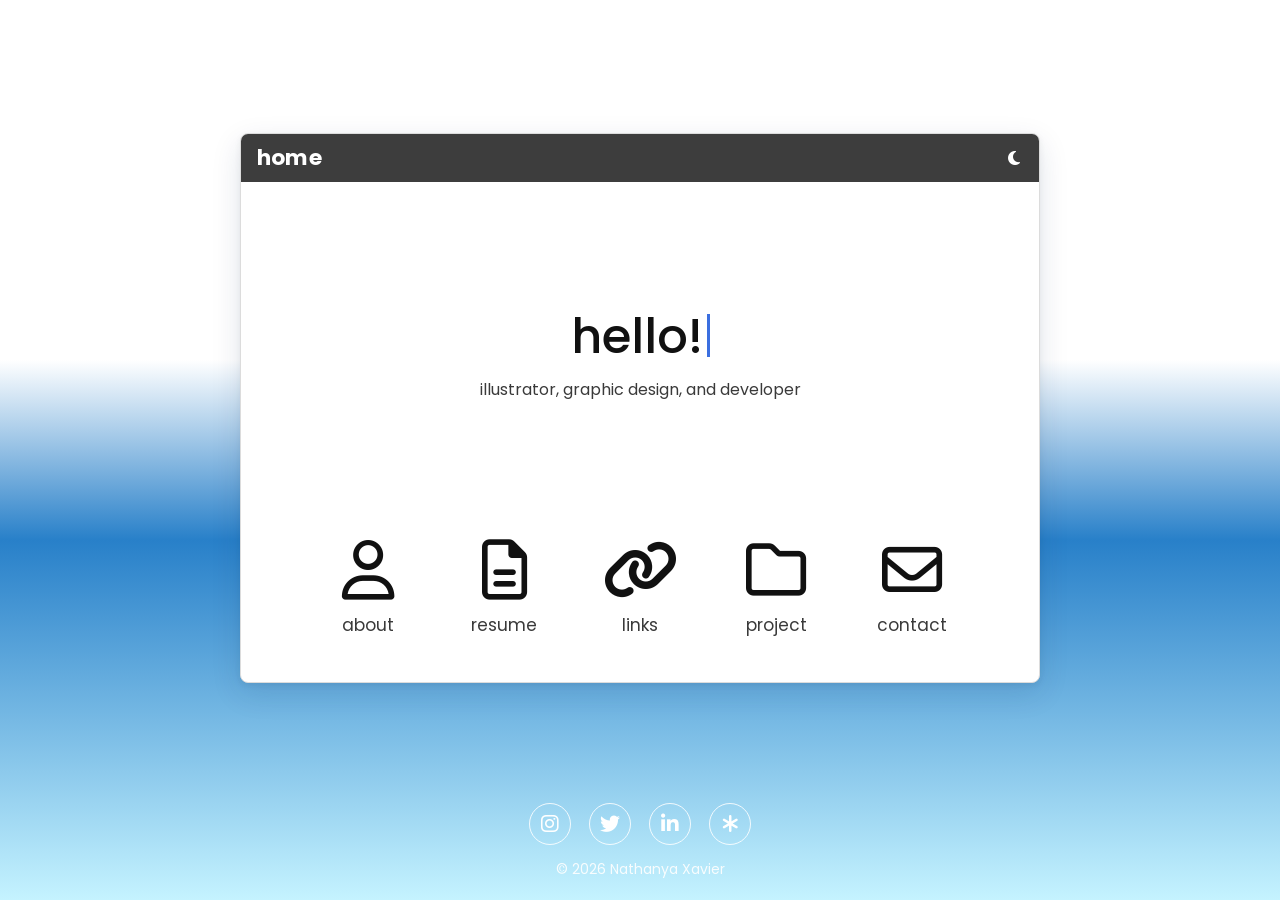
<file: index.html>
<!DOCTYPE html>
<html lang="en">
<head>
  <meta charset="UTF-8">
  <meta name="viewport" content="width=device-width, initial-scale=1.0">
  <meta name="description" content="nathanya — illustrator, graphic design, and developer">
  <title>nathanya | portfolio</title>

  <!-- SEO -->
  <meta name="author" content="Nathanya Xavier">
  <meta name="keywords" content="Nathanya Xavier, portfolio, illustrator, graphic designer, web developer, UI/UX, computer science">
  <meta name="robots" content="index, follow">
  <meta name="theme-color" content="#3d3d3d">
  <link rel="canonical" href="https://nathaxvry.my.id/">
  <link rel="sitemap" type="application/xml" href="sitemap.xml">

  <!-- Search engine ownership verification: paste the code each tool gives you into content="" -->
  <meta name="google-site-verification" content="6bIqn5fqcdF8FktzJamdCZnd8BokQ1kJfcxqftFx92E">

  <!-- Open Graph -->
  <meta property="og:type" content="website">
  <meta property="og:site_name" content="nathanya">
  <meta property="og:title" content="nathanya | portfolio">
  <meta property="og:description" content="Nathanya Xavier — illustrator, graphic designer, and developer.">
  <meta property="og:url" content="https://nathaxvry.my.id/">
  <meta property="og:image" content="https://nathaxvry.my.id/images/og-image.png">
  <meta property="og:image:type" content="image/png">
  <meta property="og:image:width" content="1200">
  <meta property="og:image:height" content="630">
  <meta property="og:image:alt" content="nathanya — illustrator, graphic design, and developer">
  <meta property="og:locale" content="en_US">

  <!-- Twitter / X card -->
  <meta name="twitter:card" content="summary_large_image">
  <meta name="twitter:title" content="nathanya | portfolio">
  <meta name="twitter:description" content="Nathanya Xavier — illustrator, graphic designer, and developer.">
  <meta name="twitter:image" content="https://nathaxvry.my.id/images/og-image.png">

  <!-- Structured data: helps search engines show the person behind the site -->
  <script type="application/ld+json">
  {
    "@context": "https://schema.org",
    "@type": "Person",
    "name": "Nathanya Xavier",
    "url": "https://nathaxvry.my.id/",
    "image": "https://nathaxvry.my.id/images/portfolio%202.jpeg",
    "email": "mailto:nathanyaxavier@gmail.com",
    "jobTitle": "Illustrator, Graphic Designer and Developer",
    "alumniOf": "Bina Nusantara University"
  }
  </script>

  <link rel="preconnect" href="https://fonts.googleapis.com">
  <link rel="preconnect" href="https://fonts.gstatic.com" crossorigin>
  <link href="https://fonts.googleapis.com/css2?family=Poppins:wght@400;500;600;700&display=swap" rel="stylesheet">
  <link rel="stylesheet" href="https://cdnjs.cloudflare.com/ajax/libs/font-awesome/6.5.2/css/all.min.css">
  <link rel="stylesheet" href="style.css">
</head>
<body>
  <main class="page">
    <article class="window" aria-live="polite">
      <header class="window__header">
        <h1 class="window__title" id="window-title">home</h1>
        <button class="theme-toggle" id="theme-toggle" type="button" aria-label="switch to dark mode">
          <i class="fa-solid fa-moon" aria-hidden="true"></i>
        </button>
      </header>

      <div class="window__body">
        <!-- HOME -->
        <section class="view is-active" id="home" data-title="home">
          <div class="hero">
            <h2 class="hero__greeting" aria-label="hello! I’m nathanya">
              <span class="hero__ghost" aria-hidden="true">hello! <span class="hero__name">I’m nathanya</span></span>
              <span class="hero__typed" id="typed-greeting" aria-hidden="true"><span data-typing>hello! </span><span class="hero__name" data-typing>I’m nathanya</span><span class="hero__caret"></span></span>
            </h2>
            <p class="hero__subtitle">illustrator, graphic design, and developer</p>
          </div>

          <nav class="menu" aria-label="Main menu">
            <a class="menu__item" href="about.html">
              <i class="fa-regular fa-user menu__icon" aria-hidden="true"></i>
              <span class="menu__label">about</span>
            </a>
            <a class="menu__item" href="resume.html">
              <i class="fa-regular fa-file-lines menu__icon" aria-hidden="true"></i>
              <span class="menu__label">resume</span>
            </a>
            <a class="menu__item" href="links.html">
              <i class="fa-solid fa-link menu__icon" aria-hidden="true"></i>
              <span class="menu__label">links</span>
            </a>
            <a class="menu__item" href="project.html">
              <i class="fa-regular fa-folder menu__icon" aria-hidden="true"></i>
              <span class="menu__label">project</span>
            </a>
            <a class="menu__item" href="#contact">
              <i class="fa-regular fa-envelope menu__icon" aria-hidden="true"></i>
              <span class="menu__label">contact</span>
            </a>
          </nav>
        </section>

        <!-- CONTACT -->
        <section class="view" id="contact" data-title="home / contact" hidden>
          <a class="toolbar-link" href="#home">
            <i class="fa-solid fa-arrow-left" aria-hidden="true"></i>
            <span>back</span>
          </a>
          <div class="panel contact">
            <h2 class="panel__title">Email <span class="accent">me!</span></h2>
            <p class="contact__text">
              the easiest way to contact me is through email and through my other social media!
            </p>
            <img
              class="contact__photo"
              src="images/portfolio 2.jpeg"
              alt="Portrait of Nathanya Xavier"
              width="160"
              height="160"
              loading="lazy"
            >
            <p class="contact__text">
              email me at:
              <a class="contact__email" href="mailto:nathanyaxavier@gmail.com">nathanyaxavier@gmail.com</a>
              or press the button below to open your mail app.
            </p>
            <a class="contact__button" href="mailto:nathanyaxavier@gmail.com">
              <i class="fa-regular fa-envelope" aria-hidden="true"></i>
              <span>Send me an email!</span>
            </a>
          </div>
        </section>
      </div>
    </article>

    <footer class="site-footer">
      <ul class="socials" aria-label="Social media">
        <li>
          <a class="socials__link" href="https://www.instagram.com/nathaxvry/" target="_blank" rel="noopener" aria-label="Instagram">
            <i class="fa-brands fa-instagram" aria-hidden="true"></i>
          </a>
        </li>
        <li>
          <a class="socials__link" href="https://x.com/nathaxvry" target="_blank" rel="noopener" aria-label="Twitter">
            <i class="fa-brands fa-twitter" aria-hidden="true"></i>
          </a>
        </li>
        <li>
          <a class="socials__link" href="https://www.linkedin.com/in/nathanya-xavier-napitupulu-027371311/" target="_blank" rel="noopener" aria-label="LinkedIn">
            <i class="fa-brands fa-linkedin-in" aria-hidden="true"></i>
          </a>
        </li>
        <li>
          <a class="socials__link" href="https://linktr.ee/nathaxvry" target="_blank" rel="noopener" aria-label="Linktree">
            <i class="fa-solid fa-asterisk" aria-hidden="true"></i>
          </a>
        </li>
      </ul>
      <p class="site-footer__copyright">&copy; 2026 Nathanya Xavier</p>
    </footer>
  </main>

  <script src="script.js"></script>
</body>
</html>
</file>
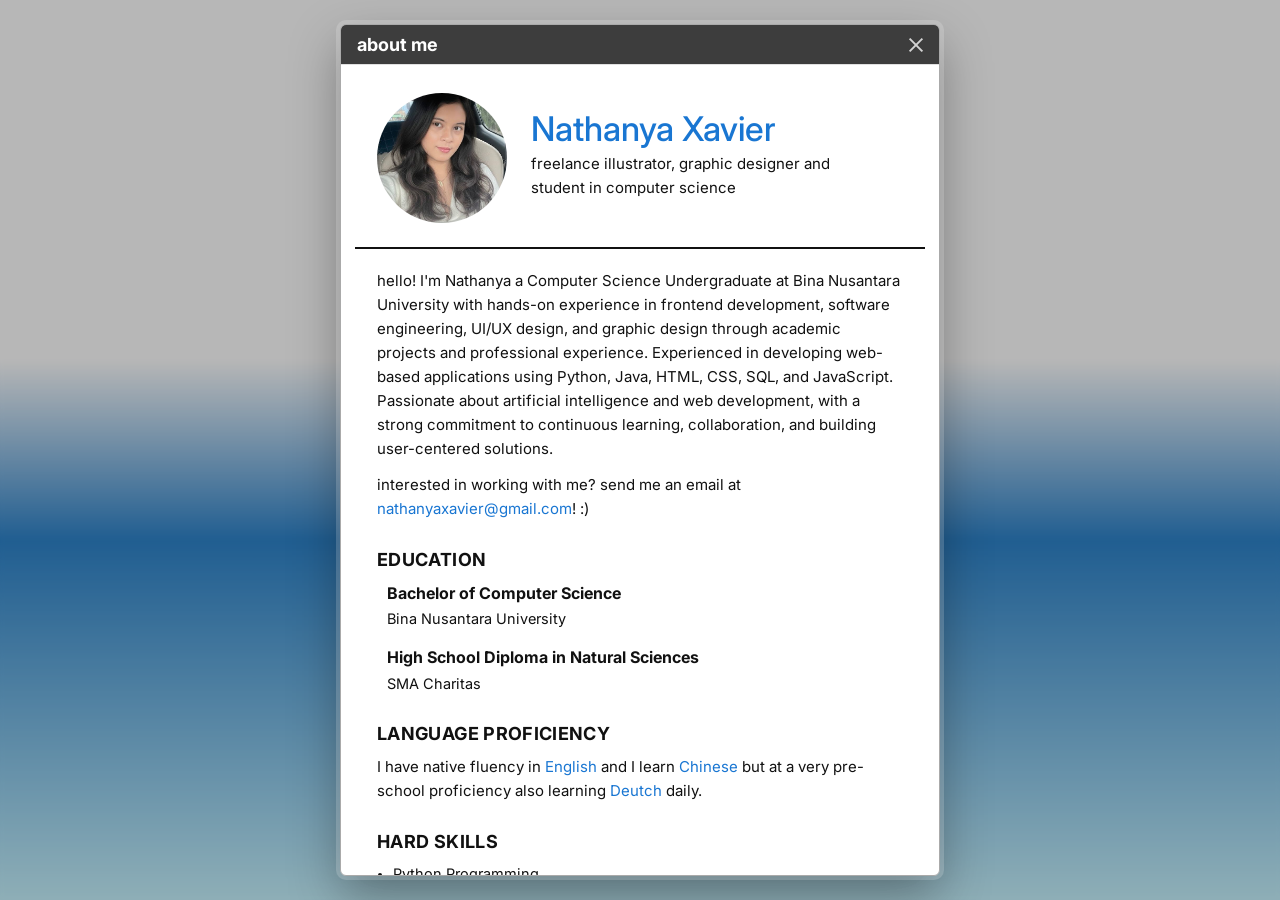
<file: about.html>
<!DOCTYPE html>
<html lang="en">
<head>
  <meta charset="UTF-8">
  <meta name="viewport" content="width=device-width, initial-scale=1.0">
  <meta name="description" content="About Nathanya Xavier — freelance illustrator, graphic designer and computer science student">
  <title>about me | nathanya</title>

  <!-- SEO -->
  <meta name="author" content="Nathanya Xavier">
  <meta name="robots" content="index, follow">
  <meta name="theme-color" content="#3d3d3d">
  <link rel="canonical" href="https://nathaxvry.my.id/about">

  <!-- Open Graph -->
  <meta property="og:type" content="profile">
  <meta property="og:site_name" content="nathanya">
  <meta property="og:title" content="about me | nathanya">
  <meta property="og:description" content="Nathanya Xavier — freelance illustrator, graphic designer and computer science student at Bina Nusantara University.">
  <meta property="og:url" content="https://nathaxvry.my.id/about">
  <meta property="og:image" content="https://nathaxvry.my.id/images/og-image.png">
  <meta property="og:image:type" content="image/png">
  <meta property="og:image:width" content="1200">
  <meta property="og:image:height" content="630">
  <meta property="og:image:alt" content="nathanya — illustrator, graphic design, and developer">
  <meta property="og:locale" content="en_US">
  <meta property="profile:first_name" content="Nathanya">
  <meta property="profile:last_name" content="Xavier">

  <!-- Twitter / X card -->
  <meta name="twitter:card" content="summary_large_image">
  <meta name="twitter:title" content="about me | nathanya">
  <meta name="twitter:description" content="Nathanya Xavier — freelance illustrator, graphic designer and computer science student.">
  <meta name="twitter:image" content="https://nathaxvry.my.id/images/og-image.png">

  <link rel="preconnect" href="https://fonts.googleapis.com">
  <link rel="preconnect" href="https://fonts.gstatic.com" crossorigin>
  <link href="https://fonts.googleapis.com/css2?family=Inter:wght@400;500;600;700&display=swap" rel="stylesheet">
  <link rel="stylesheet" href="about.css">
</head>
<body>
  <main class="page">
    <article class="window">
      <header class="titlebar">
        <h1 class="titlebar__title">about me</h1>
        <a class="titlebar__close" href="index.html" aria-label="close and go back home"></a>
      </header>

      <!-- PROFILE -->
      <section class="profile">
        <img
          class="profile__photo"
          id="profile-photo"
          src="images/portfolio 2.jpeg"
          data-fallback="images/profile-placeholder.svg"
          alt="Portrait of Nathanya Xavier"
          width="130"
          height="130"
        >
        <div class="profile__info">
          <h2 class="profile__name">Nathanya Xavier</h2>
          <p class="profile__tagline">freelance illustrator, graphic designer and student in computer science</p>
        </div>
      </section>

      <hr class="divider">

      <div class="content">
        <!-- ABOUT -->
        <section class="block">
          <p>
            hello! I'm Nathanya a Computer Science Undergraduate at Bina Nusantara University with hands-on
            experience in frontend development, software engineering, UI/UX design, and graphic design through
            academic projects and professional experience. Experienced in developing web-based applications using
            Python, Java, HTML, CSS, SQL, and JavaScript. Passionate about artificial intelligence and web
            development, with a strong commitment to continuous learning, collaboration, and building
            user-centered solutions.
          </p>
          <p>
            interested in working with me? send me an email at
            <a class="link" href="mailto:nathanyaxavier@gmail.com">nathanyaxavier@gmail.com</a>! :)
          </p>
        </section>

        <!-- EDUCATION -->
        <section class="block">
          <h2 class="block__title">Education</h2>
          <ul class="education">
            <li class="education__item">
              <strong class="education__degree">Bachelor of Computer Science</strong>
              <span class="education__school">Bina Nusantara University</span>
            </li>
            <li class="education__item">
              <strong class="education__degree">High School Diploma in Natural Sciences</strong>
              <span class="education__school">SMA Charitas</span>
            </li>
          </ul>
        </section>

        <!-- LANGUAGE -->
        <section class="block">
          <h2 class="block__title">Language Proficiency</h2>
          <p>
            I have native fluency in <span class="accent">English</span> and I learn
            <span class="accent">Chinese</span> but at a very pre-school proficiency also learning
            <span class="accent">Deutch</span> daily.
          </p>
        </section>

        <!-- HARD SKILLS -->
        <section class="block">
          <h2 class="block__title">Hard Skills</h2>
          <ul class="skills">
            <li>Python Programming</li>
            <li>Machine Learning</li>
            <li>Computer Vision</li>
            <li>Front-End Development</li>
            <li>Software Engineering</li>
            <li>UI/UX Design</li>
            <li>Django</li>
            <li>Streamlit</li>
            <li>Git &amp; GitHub</li>
            <li>Figma</li>
          </ul>
        </section>

        <!-- SOFT SKILLS -->
        <section class="block">
          <h2 class="block__title">Soft Skills</h2>
          <ul class="skills">
            <li>Problem Solving</li>
            <li>Analytical Thinking</li>
            <li>Research Skills</li>
            <li>Leadership</li>
            <li>Collaboration</li>
            <li>Adaptability</li>
            <li>User-Centered Design Thinking</li>
          </ul>
        </section>
      </div>
    </article>
  </main>

  <script src="about.js"></script>
</body>
</html>
</file>
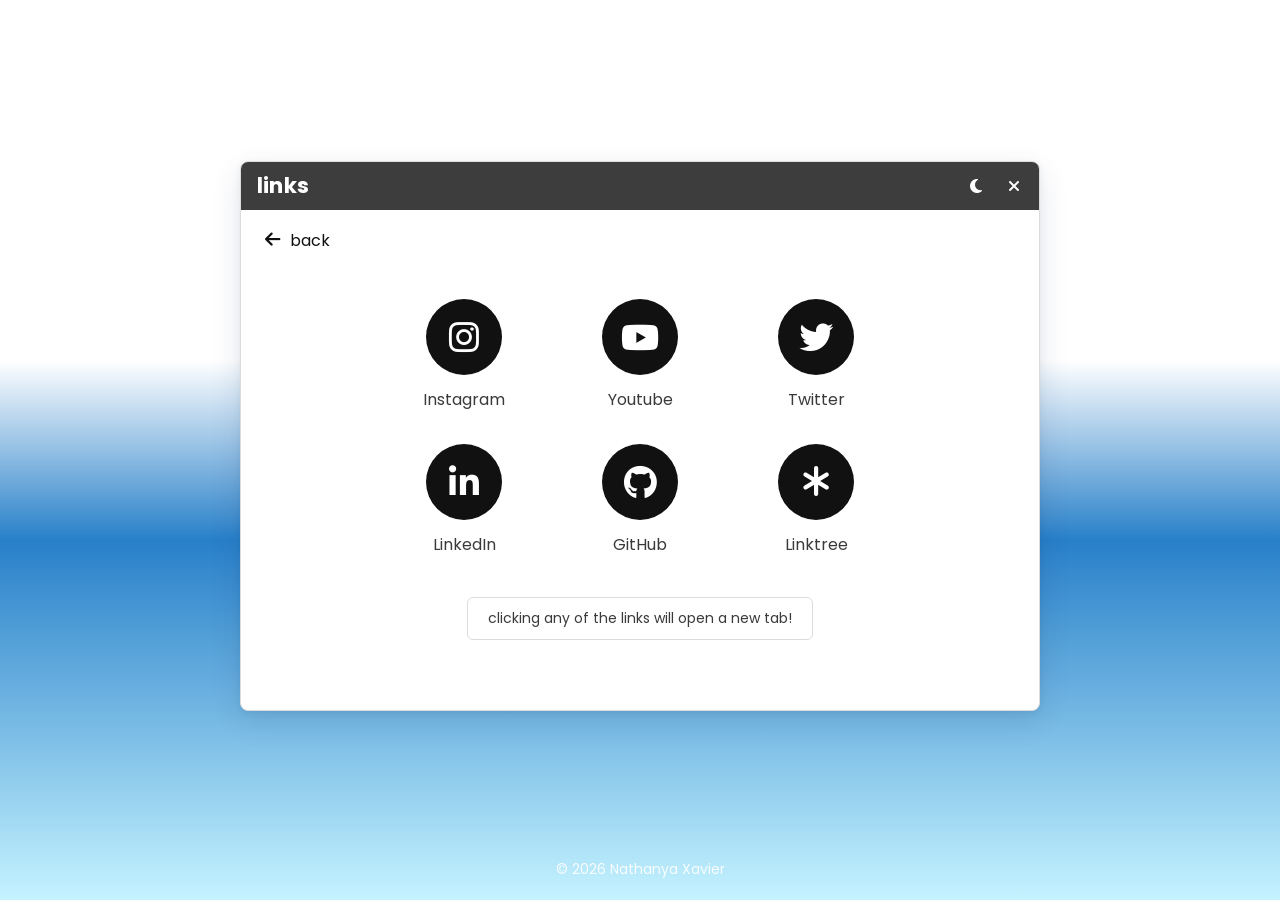
<file: links.html>
<!DOCTYPE html>
<html lang="en">
<head>
  <meta charset="UTF-8">
  <meta name="viewport" content="width=device-width, initial-scale=1.0">
  <meta name="description" content="nathanya — social media links">
  <title>links | nathanya</title>

  <!-- SEO -->
  <meta name="author" content="Nathanya Xavier">
  <meta name="robots" content="index, follow">
  <meta name="theme-color" content="#3d3d3d">
  <link rel="canonical" href="https://nathaxvry.my.id/links">

  <!-- Open Graph -->
  <meta property="og:type" content="website">
  <meta property="og:site_name" content="nathanya">
  <meta property="og:title" content="links | nathanya">
  <meta property="og:description" content="Find Nathanya Xavier on Instagram, Youtube, Twitter, LinkedIn, GitHub and Linktree.">
  <meta property="og:url" content="https://nathaxvry.my.id/links">
  <meta property="og:image" content="https://nathaxvry.my.id/images/og-image.png">
  <meta property="og:image:type" content="image/png">
  <meta property="og:image:width" content="1200">
  <meta property="og:image:height" content="630">
  <meta property="og:image:alt" content="nathanya — illustrator, graphic design, and developer">
  <meta property="og:locale" content="en_US">

  <!-- Twitter / X card -->
  <meta name="twitter:card" content="summary_large_image">
  <meta name="twitter:title" content="links | nathanya">
  <meta name="twitter:description" content="Find Nathanya Xavier on Instagram, Youtube, Twitter, LinkedIn, GitHub and Linktree.">
  <meta name="twitter:image" content="https://nathaxvry.my.id/images/og-image.png">

  <link rel="preconnect" href="https://fonts.googleapis.com">
  <link rel="preconnect" href="https://fonts.gstatic.com" crossorigin>
  <link href="https://fonts.googleapis.com/css2?family=Poppins:wght@400;500;600;700&display=swap" rel="stylesheet">
  <link rel="stylesheet" href="https://cdnjs.cloudflare.com/ajax/libs/font-awesome/6.5.2/css/all.min.css">
  <link rel="stylesheet" href="style.css">
  <link rel="stylesheet" href="links.css">
</head>
<body>
  <main class="page">
    <article class="window">
      <header class="window__header">
        <h1 class="window__title">links</h1>
        <div class="window__actions">
          <button class="theme-toggle" id="theme-toggle" type="button" aria-label="switch to dark mode">
            <i class="fa-solid fa-moon" aria-hidden="true"></i>
          </button>
          <a class="theme-toggle" href="index.html" aria-label="close and go back home">
            <i class="fa-solid fa-xmark" aria-hidden="true"></i>
          </a>
        </div>
      </header>

      <div class="window__body">
        <section class="view is-active">
          <a class="toolbar-link" href="index.html">
            <i class="fa-solid fa-arrow-left" aria-hidden="true"></i>
            <span>back</span>
          </a>

          <div class="links">
            <ul class="links__grid" aria-label="Social media">
              <li>
                <a class="links__item" href="https://www.instagram.com/nathaxvry/" target="_blank" rel="noopener">
                  <span class="links__icon"><i class="fa-brands fa-instagram" aria-hidden="true"></i></span>
                  <span class="links__label">Instagram</span>
                </a>
              </li>
              <li>
                <a class="links__item" href="https://www.youtube.com/@nathaxvry" target="_blank" rel="noopener">
                  <span class="links__icon"><i class="fa-brands fa-youtube" aria-hidden="true"></i></span>
                  <span class="links__label">Youtube</span>
                </a>
              </li>
              <li>
                <a class="links__item" href="https://x.com/nathaxvry" target="_blank" rel="noopener">
                  <span class="links__icon"><i class="fa-brands fa-twitter" aria-hidden="true"></i></span>
                  <span class="links__label">Twitter</span>
                </a>
              </li>
              <li>
                <a class="links__item" href="https://www.linkedin.com/in/nathanya-xavier-napitupulu-027371311/" target="_blank" rel="noopener">
                  <span class="links__icon"><i class="fa-brands fa-linkedin-in" aria-hidden="true"></i></span>
                  <span class="links__label">LinkedIn</span>
                </a>
              </li>
              <li>
                <a class="links__item" href="https://github.com/nathanyaxavier" target="_blank" rel="noopener">
                  <span class="links__icon"><i class="fa-brands fa-github" aria-hidden="true"></i></span>
                  <span class="links__label">GitHub</span>
                </a>
              </li>
              <li>
                <a class="links__item" href="https://linktr.ee/nathaxvry" target="_blank" rel="noopener">
                  <span class="links__icon"><i class="fa-solid fa-asterisk" aria-hidden="true"></i></span>
                  <span class="links__label">Linktree</span>
                </a>
              </li>
            </ul>

            <p class="links__note">clicking any of the links will open a new tab!</p>
          </div>
        </section>
      </div>
    </article>

    <footer class="site-footer">
      <p class="site-footer__copyright">&copy; 2026 Nathanya Xavier</p>
    </footer>
  </main>

  <script src="links.js"></script>
</body>
</html>
</file>
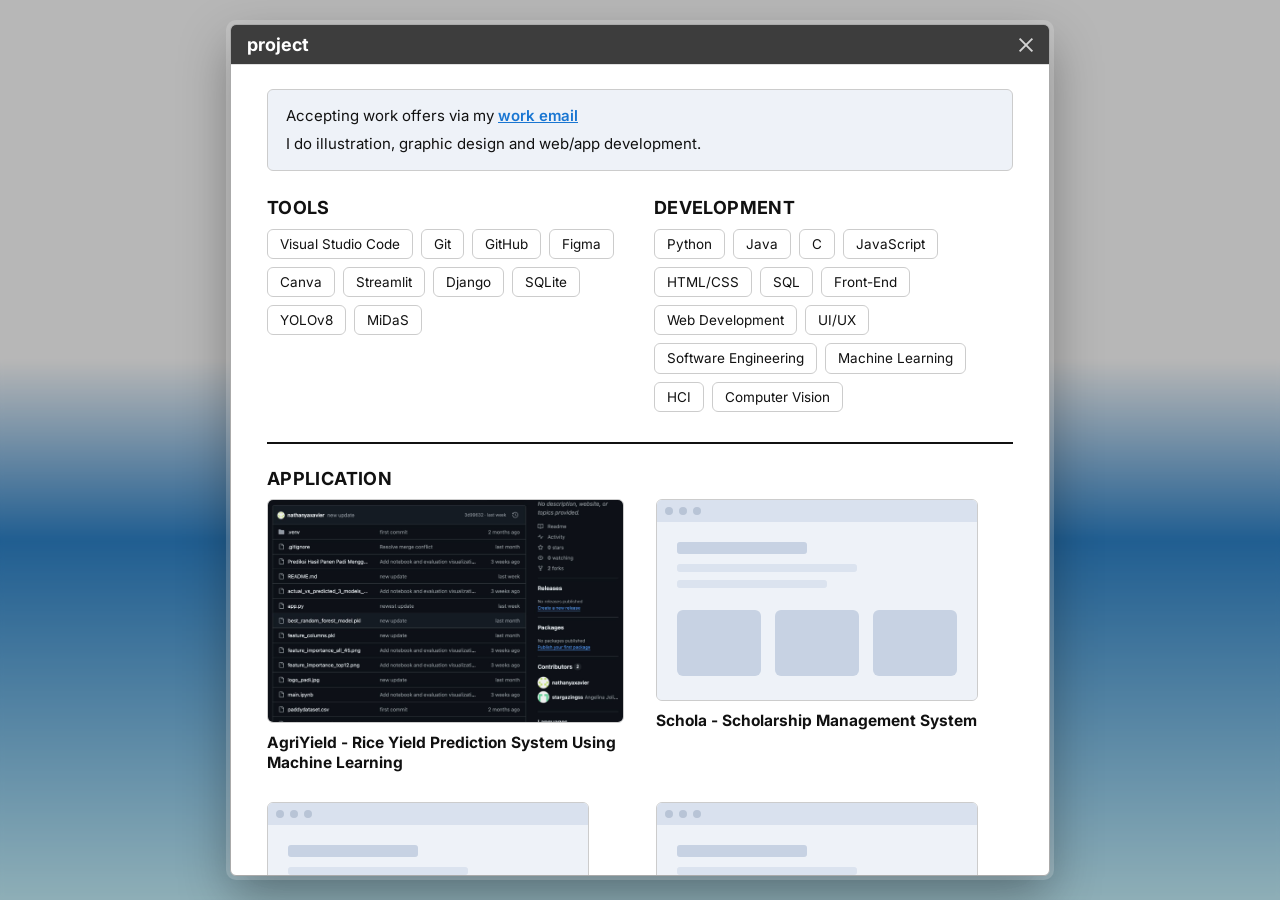
<file: project.html>
<!DOCTYPE html>
<html lang="en">
<head>
  <meta charset="UTF-8">
  <meta name="viewport" content="width=device-width, initial-scale=1.0">
  <meta name="description" content="Projects by Nathanya Xavier — illustration, graphic design and web/app development">
  <title>project | nathanya</title>

  <!-- SEO -->
  <meta name="author" content="Nathanya Xavier">
  <meta name="keywords" content="Nathanya Xavier, projects, AgriYield, Schola, pothole detection, YOLOv8, MiDaS, Floral and Co, ParkEasy, web development, machine learning">
  <meta name="robots" content="index, follow">
  <meta name="theme-color" content="#3d3d3d">
  <link rel="canonical" href="https://nathaxvry.my.id/project">

  <!-- Open Graph -->
  <meta property="og:type" content="website">
  <meta property="og:site_name" content="nathanya">
  <meta property="og:title" content="project | nathanya">
  <meta property="og:description" content="Projects by Nathanya Xavier — illustration, graphic design and web/app development, from machine learning to e-commerce.">
  <meta property="og:url" content="https://nathaxvry.my.id/project">
  <meta property="og:image" content="https://nathaxvry.my.id/images/og-image.png">
  <meta property="og:image:type" content="image/png">
  <meta property="og:image:width" content="1200">
  <meta property="og:image:height" content="630">
  <meta property="og:image:alt" content="nathanya — illustrator, graphic design, and developer">
  <meta property="og:locale" content="en_US">

  <!-- Twitter / X card -->
  <meta name="twitter:card" content="summary_large_image">
  <meta name="twitter:title" content="project | nathanya">
  <meta name="twitter:description" content="Projects by Nathanya Xavier — illustration, graphic design and web/app development.">
  <meta name="twitter:image" content="https://nathaxvry.my.id/images/og-image.png">

  <link rel="preconnect" href="https://fonts.googleapis.com">
  <link rel="preconnect" href="https://fonts.gstatic.com" crossorigin>
  <link href="https://fonts.googleapis.com/css2?family=Inter:wght@400;500;600;700&display=swap" rel="stylesheet">
  <!-- Popup shell (overlay, window, titlebar, scrolling content) is shared with the about page -->
  <link rel="stylesheet" href="about.css">
  <link rel="stylesheet" href="project.css">
</head>
<body>
  <main class="page">
    <article class="window window--project">
      <header class="titlebar">
        <h1 class="titlebar__title">project</h1>
        <a class="titlebar__close" href="index.html" aria-label="close and go back home"></a>
      </header>

      <div class="content">
        <!-- ANNOUNCEMENT -->
        <aside class="notice">
          <p>Accepting work offers via my <a class="link notice__link" href="mailto:nathanyaxavier@gmail.com">work email</a></p>
          <p>I do illustration, graphic design and web/app development.</p>
        </aside>

        <!-- TOOLS & DEVELOPMENT -->
        <div class="columns">
          <section class="block">
            <h2 class="block__title">Tools</h2>
            <ul class="tags">
              <li>Visual Studio Code</li>
              <li>Git</li>
              <li>GitHub</li>
              <li>Figma</li>
              <li>Canva</li>
              <li>Streamlit</li>
              <li>Django</li>
              <li>SQLite</li>
              <li>YOLOv8</li>
              <li>MiDaS</li>
            </ul>
          </section>

          <section class="block">
            <h2 class="block__title">Development</h2>
            <ul class="tags">
              <li>Python</li>
              <li>Java</li>
              <li>C</li>
              <li>JavaScript</li>
              <li>HTML/CSS</li>
              <li>SQL</li>
              <li>Front-End</li>
              <li>Web Development</li>
              <li>UI/UX</li>
              <li>Software Engineering</li>
              <li>Machine Learning</li>
              <li>HCI</li>
              <li>Computer Vision</li>
            </ul>
          </section>
        </div>

        <!-- APPLICATION -->
        <section class="block block--divided">
          <h2 class="block__title">Application</h2>

          <!--
            Each project: the card shows the FIRST image as a clickable preview.
            Everything inside .project__details (description + all images) is shown in the popup,
            where the images slide automatically. Add or remove <img> tags there freely.
            For a real description, drop the "is-placeholder" class so the text is not blurred.
          -->
          <ul class="projects">
            <li class="project" id="agriyield">
              <button class="project__card" type="button" aria-haspopup="dialog">
                <span class="project__thumb">
                  <img src="images/Project 1.png" alt="" loading="lazy">
                  <span class="project__hint">view project</span>
                </span>
                <span class="project__title">AgriYield - Rice Yield Prediction System Using Machine Learning</span>
              </button>
              <div class="project__details" hidden>
                <p class="project__desc">
                  This project was developed to help estimate rice crop yield based on agriculture factors such as land area,
                  fertilizer usage, rainfall, and other cultivation parameters. The goal was to provide a simple prediction tool
                  that can support farmers and stakeholders in making better farming decisions. I was responsible for preparing
                  the dataset, performing data preprocessing, training and evaluating several machine learning models, and
                  integrating the selected model into a Streamlit web application. Besides the prediction model, I also designed
                  the interface to ensure the application is easy to understand and comfortable to use. During development, I
                  learned how data quality affects prediction accuracy, how to compare different machine learning algorithms,
                  and how to present technical results through a user-friendly interface. This project strengthened my
                  understanding of the complete machine learning workflow, from data preparation to development.
                </p>
                <img src="images/Project 1.png" alt="AgriYield screenshot 1" loading="lazy">
                <img src="images/Project 1.2.jpeg" alt="AgriYield screenshot 2" loading="lazy">
                <img src="images/Project 1.3.jpeg" alt="AgriYield screenshot 3" loading="lazy">
                <img src="images/Project 1.4.jpeg" alt="AgriYield screenshot 4" loading="lazy">
                <img src="images/Project 1.5.jpeg" alt="AgriYield screenshot 5" loading="lazy">
              </div>
            </li>

            <li class="project" id="schola">
              <button class="project__card" type="button" aria-haspopup="dialog">
                <span class="project__thumb">
                  <img src="images/project-placeholder.svg" alt="" loading="lazy">
                  <span class="project__hint">view project</span>
                </span>
                <span class="project__title">Schola - Scholarship Management System</span>
              </button>
              <div class="project__details" hidden>
                <p class="project__desc is-placeholder" aria-label="description coming soon">
                  <span aria-hidden="true">Lorem ipsum dolor sit amet, consectetur adipiscing elit, sed do eiusmod tempor incididunt ut labore et dolore magna aliqua ut enim ad minim.</span>
                </p>
                <img src="images/project-placeholder.svg" alt="Schola screenshot 1" loading="lazy">
                <img src="images/project-placeholder.svg" alt="Schola screenshot 2" loading="lazy">
                <img src="images/project-placeholder.svg" alt="Schola screenshot 3" loading="lazy">
              </div>
            </li>

            <li class="project" id="pothole-detection">
              <button class="project__card" type="button" aria-haspopup="dialog">
                <span class="project__thumb">
                  <img src="images/project-placeholder.svg" alt="" loading="lazy">
                  <span class="project__hint">view project</span>
                </span>
                <span class="project__title">Comparative Analysis of Pothole Detection and Dimensional Estimation Using Traditional Computer Vision and YOLOv8-Seg with MiDaS</span>
              </button>
              <div class="project__details" hidden>
                <p class="project__desc is-placeholder" aria-label="description coming soon">
                  <span aria-hidden="true">Lorem ipsum dolor sit amet, consectetur adipiscing elit, sed do eiusmod tempor incididunt ut labore et dolore magna aliqua ut enim ad minim.</span>
                </p>
                <img src="images/project-placeholder.svg" alt="Pothole detection screenshot 1" loading="lazy">
                <img src="images/project-placeholder.svg" alt="Pothole detection screenshot 2" loading="lazy">
                <img src="images/project-placeholder.svg" alt="Pothole detection screenshot 3" loading="lazy">
              </div>
            </li>

            <li class="project" id="floral-and-co">
              <button class="project__card" type="button" aria-haspopup="dialog">
                <span class="project__thumb">
                  <img src="images/project-placeholder.svg" alt="" loading="lazy">
                  <span class="project__hint">view project</span>
                </span>
                <span class="project__title">Floral and Co - E-Commerce Website for Plant Shopping</span>
              </button>
              <div class="project__details" hidden>
                <p class="project__desc is-placeholder" aria-label="description coming soon">
                  <span aria-hidden="true">Lorem ipsum dolor sit amet, consectetur adipiscing elit, sed do eiusmod tempor incididunt ut labore et dolore magna aliqua ut enim ad minim.</span>
                </p>
                <img src="images/project-placeholder.svg" alt="Floral and Co screenshot 1" loading="lazy">
                <img src="images/project-placeholder.svg" alt="Floral and Co screenshot 2" loading="lazy">
                <img src="images/project-placeholder.svg" alt="Floral and Co screenshot 3" loading="lazy">
              </div>
            </li>

            <li class="project" id="parkeasy">
              <button class="project__card" type="button" aria-haspopup="dialog">
                <span class="project__thumb">
                  <img src="images/project-placeholder.svg" alt="" loading="lazy">
                  <span class="project__hint">view project</span>
                </span>
                <span class="project__title">ParkEasy - Smart Parking Mobile Application</span>
              </button>
              <div class="project__details" hidden>
                <p class="project__desc is-placeholder" aria-label="description coming soon">
                  <span aria-hidden="true">Lorem ipsum dolor sit amet, consectetur adipiscing elit, sed do eiusmod tempor incididunt ut labore et dolore magna aliqua ut enim ad minim.</span>
                </p>
                <img src="images/project-placeholder.svg" alt="ParkEasy screenshot 1" loading="lazy">
                <img src="images/project-placeholder.svg" alt="ParkEasy screenshot 2" loading="lazy">
                <img src="images/project-placeholder.svg" alt="ParkEasy screenshot 3" loading="lazy">
              </div>
            </li>

            <li class="project" id="my-website">
              <button class="project__card" type="button" aria-haspopup="dialog">
                <span class="project__thumb">
                  <img src="images/project-placeholder.svg" alt="" loading="lazy">
                  <span class="project__hint">view project</span>
                </span>
                <span class="project__title">My Website - nathanya website</span>
              </button>
              <div class="project__details" hidden>
                <p class="project__desc is-placeholder" aria-label="description coming soon">
                  <span aria-hidden="true">Lorem ipsum dolor sit amet, consectetur adipiscing elit, sed do eiusmod tempor incididunt ut labore et dolore magna aliqua ut enim ad minim.</span>
                </p>
                <img src="images/project-placeholder.svg" alt="nathanya website screenshot 1" loading="lazy">
                <img src="images/project-placeholder.svg" alt="nathanya website screenshot 2" loading="lazy">
                <img src="images/project-placeholder.svg" alt="nathanya website screenshot 3" loading="lazy">
              </div>
            </li>
          </ul>
        </section>
      </div>
    </article>
  </main>

  <!-- PROJECT DETAIL POPUP (filled by project.js) -->
  <dialog class="project-modal" id="project-modal" aria-labelledby="project-modal-title">
    <header class="titlebar">
      <h2 class="titlebar__title">project detail</h2>
      <button class="titlebar__close" type="button" data-modal-close aria-label="close project detail"></button>
    </header>

    <div class="project-modal__body">
      <div class="slider" aria-roledescription="carousel">
        <div class="slider__stage" data-slider-stage></div>
        <button class="slider__arrow slider__arrow--prev" type="button" data-slider-prev aria-label="previous image">&#8249;</button>
        <button class="slider__arrow slider__arrow--next" type="button" data-slider-next aria-label="next image">&#8250;</button>
        <div class="slider__footer">
          <div class="slider__dots" data-slider-dots></div>
          <span class="slider__counter" data-slider-counter aria-live="polite"></span>
        </div>
        <span class="slider__progress" data-slider-progress></span>
      </div>

      <div class="project-modal__info">
        <h3 class="project-modal__title" id="project-modal-title" data-modal-title></h3>
        <div class="project-modal__desc" data-modal-desc></div>
      </div>
    </div>
  </dialog>

  <!-- Theme, backdrop click and Escape-to-close behave the same as the about page -->
  <script src="about.js"></script>
  <!-- Project cards, detail popup and image slider -->
  <script src="project.js"></script>
</body>
</html>
</file>
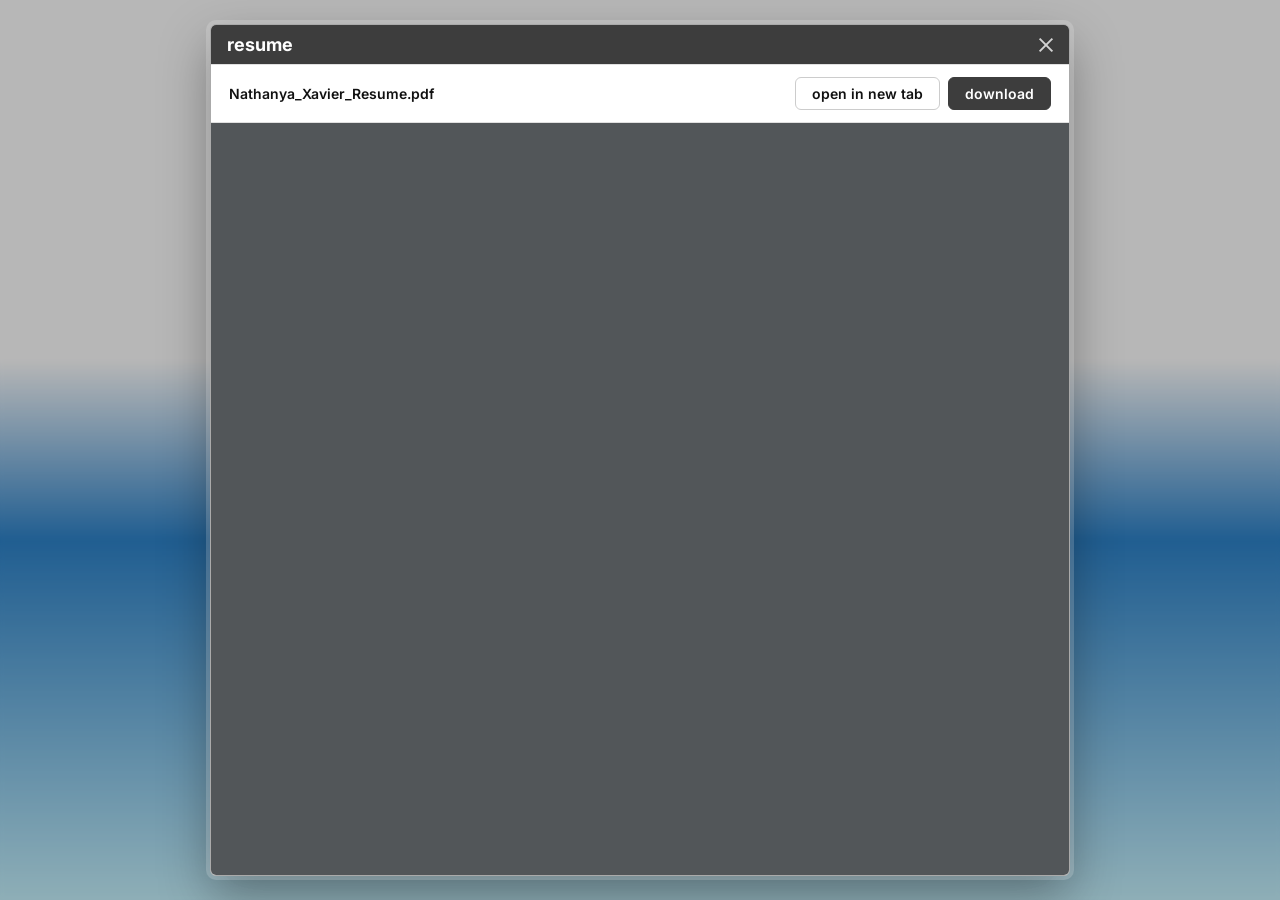
<file: resume.html>
<!DOCTYPE html>
<html lang="en">
<head>
  <meta charset="UTF-8">
  <meta name="viewport" content="width=device-width, initial-scale=1.0">
  <meta name="description" content="Resume of Nathanya Xavier">
  <title>resume | nathanya</title>

  <!-- SEO -->
  <meta name="author" content="Nathanya Xavier">
  <meta name="robots" content="index, follow">
  <meta name="theme-color" content="#3d3d3d">
  <link rel="canonical" href="https://nathaxvry.my.id/resume">

  <!-- Open Graph -->
  <meta property="og:type" content="website">
  <meta property="og:site_name" content="nathanya">
  <meta property="og:title" content="resume | nathanya">
  <meta property="og:description" content="View or download the resume of Nathanya Xavier — illustrator, graphic designer and developer.">
  <meta property="og:url" content="https://nathaxvry.my.id/resume">
  <meta property="og:image" content="https://nathaxvry.my.id/images/og-image.png">
  <meta property="og:image:type" content="image/png">
  <meta property="og:image:width" content="1200">
  <meta property="og:image:height" content="630">
  <meta property="og:image:alt" content="nathanya — illustrator, graphic design, and developer">
  <meta property="og:locale" content="en_US">

  <!-- Twitter / X card -->
  <meta name="twitter:card" content="summary_large_image">
  <meta name="twitter:title" content="resume | nathanya">
  <meta name="twitter:description" content="View or download the resume of Nathanya Xavier.">
  <meta name="twitter:image" content="https://nathaxvry.my.id/images/og-image.png">

  <link rel="preconnect" href="https://fonts.googleapis.com">
  <link rel="preconnect" href="https://fonts.gstatic.com" crossorigin>
  <link href="https://fonts.googleapis.com/css2?family=Inter:wght@400;500;600;700&display=swap" rel="stylesheet">
  <!-- Popup shell (overlay, window, titlebar) is shared with the about page -->
  <link rel="stylesheet" href="about.css">
  <link rel="stylesheet" href="resume.css">
</head>
<body>
  <main class="page">
    <article class="window window--resume">
      <header class="titlebar">
        <h1 class="titlebar__title">resume</h1>
        <a class="titlebar__close" href="index.html" aria-label="close and go back home"></a>
      </header>

      <!-- Resume PDF lives in files/ (change the three links below when replacing it) -->
      <div class="resume-toolbar">
        <span class="resume-toolbar__name">Nathanya_Xavier_Resume.pdf</span>
        <div class="resume-toolbar__actions">
          <a class="resume-button" href="files/Nathanya_Xavier_Resume.pdf" target="_blank" rel="noopener">open in new tab</a>
          <a class="resume-button resume-button--primary" href="files/Nathanya_Xavier_Resume.pdf" download>download</a>
        </div>
      </div>

      <div class="resume-viewer">
        <iframe
          class="resume-viewer__frame"
          src="files/Nathanya_Xavier_Resume.pdf#view=FitH"
          title="resume of Nathanya Xavier (PDF)"
        ></iframe>
      </div>
    </article>
  </main>

  <!-- Theme, backdrop click and Escape-to-close behave the same as the about page -->
  <script src="about.js"></script>
</body>
</html>
</file>
<file: style.css>
/* ==========================================================
   Variables
   ========================================================== */
:root {
  color-scheme: light;

  --color-white: #ffffff;
  --color-bg: #ffffff;
  --color-surface: #ffffff;
  --color-ink: #111111;
  --color-text: #3a3a3a;
  --color-muted: #8a8a8a;
  --color-header: #3d3d3d;
  --color-border: #dcdcdc;
  --color-hover: #f3f6fd;
  --color-blue: #3b6fe0;
  --color-error: #c0392b;
  /* Gradient bawah: biru muda #C5F3FF -> atas: biru #2880C9 */
  --color-sky-soft: #c5f3ff;
  --color-sky: #76b9e4;
  --color-sky-deep: #2880c9;

  --font-main: "Poppins", "Inter", system-ui, -apple-system, "Segoe UI", sans-serif;

  --window-width: 800px;
  --window-height: 550px;
  --radius: 8px;
  --shadow: 0 10px 30px rgba(20, 40, 90, 0.12), 0 2px 6px rgba(0, 0, 0, 0.06);
  --transition: 0.25s ease;
}

/* Dark theme: follows the system setting unless the user picked light */
@media (prefers-color-scheme: dark) {
  :root:not([data-theme="light"]) {
    color-scheme: dark;

    --color-bg: #15161b;
    --color-surface: #1a304c;
    --color-ink: #f2f2f5;
    --color-text: #c4c6cf;
    --color-muted: #8b8e99;
    --color-header: #2c2d34;
    --color-border: #34363f;
    --color-hover: #22405f;
    --color-blue: #6e9cff;
    --color-error: #ff7b6b;
    --color-sky-soft: #1e415d;
    --color-sky: #46749a;
    --color-sky-deep: #6ea8d7;
    --shadow: 0 10px 30px rgba(0, 0, 0, 0.45), 0 2px 6px rgba(0, 0, 0, 0.3);
  }
}

/* Dark theme chosen manually with the toggle */
:root[data-theme="dark"] {
  color-scheme: dark;

  --color-bg: #15161b;
  --color-surface: #1a304c;
  --color-ink: #f2f2f5;
  --color-text: #c4c6cf;
  --color-muted: #8b8e99;
  --color-header: #2c2d34;
  --color-border: #34363f;
  --color-hover: #22405f;
  --color-blue: #6e9cff;
  --color-error: #ff7b6b;
  --color-sky-soft: #1e415d;
  --color-sky: #46749a;
  --color-sky-deep: #6ea8d7;
  --shadow: 0 10px 30px rgba(0, 0, 0, 0.45), 0 2px 6px rgba(0, 0, 0, 0.3);
}

/* ==========================================================
   Base
   ========================================================== */
*,
*::before,
*::after {
  box-sizing: border-box;
}

html,
body {
  margin: 0;
  min-height: 100%;
}

body {
  font-family: var(--font-main);
  color: var(--color-text);
  /* Continuous gradient: deep blue up top, fading to soft blue at the bottom */
  background-color: var(--color-bg);
  background-image:
    linear-gradient(
      to bottom,
      var(--color-bg) 0%,
      var(--color-bg) 40%,
      var(--color-sky-deep) 60%,
      var(--color-sky) 80%,
      var(--color-sky-soft) 100%
    );
  background-attachment: fixed;
  overflow-x: hidden;
}

a {
  color: inherit;
  text-decoration: none;
}

ul {
  list-style: none;
  margin: 0;
  padding: 0;
}

[hidden] {
  display: none !important;
}

/* ==========================================================
   Layout
   ========================================================== */
.page {
  min-height: 100vh;
  /* dvh excludes the mobile browser's address bar */
  min-height: 100dvh;
  display: flex;
  flex-direction: column;
  align-items: center;
  padding: 40px 20px 20px;
}

/* ==========================================================
   Window
   ========================================================== */
.window {
  width: 100%;
  max-width: var(--window-width);
  min-height: var(--window-height);
  /* Auto margins keep the window centered while pushing the footer to the bottom */
  margin-block: auto;
  display: flex;
  flex-direction: column;
  background: var(--color-surface);
  border: 1px solid var(--color-border);
  border-radius: var(--radius);
  box-shadow: var(--shadow);
  transition: background-color var(--transition), border-color var(--transition);
}

.window__header {
  height: 48px;
  display: flex;
  align-items: center;
  justify-content: space-between;
  padding: 0 8px 0 16px;
  background: var(--color-header);
  border-radius: calc(var(--radius) - 1px) calc(var(--radius) - 1px) 0 0;
}

.window__title {
  margin: 0;
  font-size: 1.35rem;
  font-weight: 700;
  color: var(--color-white);
  letter-spacing: 0.2px;
}

.theme-toggle {
  display: flex;
  align-items: center;
  justify-content: center;
  width: 34px;
  height: 34px;
  padding: 0;
  font-size: 1rem;
  color: var(--color-white);
  background: transparent;
  border: none;
  border-radius: 6px;
  cursor: pointer;
  transition: background-color var(--transition), transform var(--transition);
}

.theme-toggle:hover,
.theme-toggle:focus-visible {
  background: rgba(255, 255, 255, 0.12);
  transform: scale(1.08);
}

.theme-toggle:focus-visible {
  outline: 2px dashed var(--color-white);
  outline-offset: 2px;
}

.window__body {
  flex: 1;
  display: flex;
  flex-direction: column;
}

/* ==========================================================
   Views
   ========================================================== */
.view {
  flex: 1;
  display: flex;
  flex-direction: column;
  padding: 18px 24px 44px;
}

.view.is-active {
  animation: fade-in 0.25s ease;
}

@keyframes fade-in {
  from { opacity: 0; }
  to   { opacity: 1; }
}

/* downloads / back link under the header */
.toolbar-link {
  align-self: flex-start;
  display: inline-flex;
  align-items: center;
  gap: 10px;
  font-size: 1rem;
  color: var(--color-ink);
  transition: color var(--transition);
}

.toolbar-link i {
  font-size: 1.1rem;
}

.toolbar-link:hover,
.toolbar-link:focus-visible {
  color: var(--color-blue);
}

/* ==========================================================
   Hero
   ========================================================== */
.hero {
  flex: 1;
  display: flex;
  flex-direction: column;
  align-items: center;
  justify-content: center;
  text-align: center;
  padding-top: 20px;
}

.hero__greeting {
  margin: 0;
  font-size: 48px;
  font-weight: 500;
  line-height: 1.15;
  color: var(--color-ink);
}

.hero__name {
  font-weight: 700;
  color: var(--color-blue);
}

/* Ghost copy reserves the full text size so typing never shifts the layout */
.hero__greeting {
  display: grid;
}

.hero__ghost,
.hero__typed {
  grid-area: 1 / 1;
}

.hero__ghost {
  visibility: hidden;
}

.hero__caret {
  display: inline-block;
  width: 3px;
  height: 0.9em;
  margin-left: 4px;
  vertical-align: -0.08em;
  background: var(--color-blue);
  animation: caret-blink 1s steps(1) infinite;
}

@keyframes caret-blink {
  50% { opacity: 0; }
}

.hero__subtitle {
  margin: 12px 0 0;
  font-size: 16px;
  color: var(--color-text);
}

/* ==========================================================
   Navigation menu
   ========================================================== */
.menu {
  display: flex;
  justify-content: center;
  gap: 56px;
  margin-top: 48px;
}

.menu__item {
  display: flex;
  flex-direction: column;
  align-items: center;
  width: 80px;
  cursor: pointer;
  transition: transform var(--transition);
}

.menu__icon {
  font-size: 60px;
  line-height: 1;
  color: var(--color-ink);
  transition: color var(--transition);
}

.menu__label {
  margin-top: 12px;
  font-size: 17px;
  color: var(--color-text);
  transition: color var(--transition);
}

.menu__item:hover,
.menu__item:focus-visible {
  transform: scale(1.06);
}

.menu__item:hover .menu__icon,
.menu__item:hover .menu__label,
.menu__item:focus-visible .menu__icon,
.menu__item:focus-visible .menu__label {
  color: var(--color-blue);
}

.menu__item:focus-visible,
.toolbar-link:focus-visible {
  outline: 2px dashed var(--color-blue);
  outline-offset: 6px;
}

/* ==========================================================
   Panels
   ========================================================== */
.accent {
  color: var(--color-blue);
}

.panel {
  width: 100%;
  max-width: 520px;
  margin: 28px auto 0;
}

.panel__title {
  margin: 0 0 20px;
  font-size: 34px;
  font-weight: 700;
  color: var(--color-ink);
  text-align: center;
}

/* ==========================================================
   Contact
   ========================================================== */
.contact {
  display: flex;
  flex-direction: column;
  align-items: center;
  gap: 18px;
  text-align: center;
}

.contact .panel__title {
  margin-bottom: 0;
}

.contact__text {
  max-width: 440px;
  margin: 0;
  font-size: 16px;
  line-height: 1.7;
  color: var(--color-text);
}

.contact__photo {
  width: 160px;
  height: 160px;
  object-fit: cover;
  border-radius: 50%;
  border: 4px solid var(--color-surface);
  box-shadow: var(--shadow);
}

.contact__email {
  font-weight: 600;
  color: var(--color-blue);
  word-break: break-all;
}

.contact__email:hover,
.contact__email:focus-visible {
  text-decoration: underline;
}

.contact__button {
  display: inline-flex;
  align-items: center;
  gap: 10px;
  margin-top: 4px;
  padding: 12px 32px;
  font-size: 16px;
  font-weight: 600;
  color: var(--color-white);
  background: var(--color-header);
  border-radius: 6px;
  transition: background-color var(--transition), transform var(--transition);
}

.contact__button:hover,
.contact__button:focus-visible {
  background: var(--color-blue);
  transform: scale(1.04);
}

.contact__button:focus-visible {
  outline: 2px dashed var(--color-blue);
  outline-offset: 4px;
}

/* ==========================================================
   Footer (sits on the blue background below the window)
   ========================================================== */
.site-footer {
  display: flex;
  flex-direction: column;
  align-items: center;
  gap: 14px;
  margin-top: 28px;
  color: var(--color-white);
}

.socials {
  display: flex;
  justify-content: center;
  gap: 18px;
}

.socials__link {
  display: flex;
  align-items: center;
  justify-content: center;
  width: 42px;
  height: 42px;
  font-size: 20px;
  color: var(--color-white);
  border: 1.5px solid rgba(255, 255, 255, 0.85);
  border-radius: 50%;
  transition: background-color var(--transition), color var(--transition), transform var(--transition);
}

.socials__link:hover,
.socials__link:focus-visible {
  background: var(--color-white);
  color: var(--color-blue);
  transform: scale(1.08);
}

.socials__link:focus-visible {
  outline: 2px dashed var(--color-white);
  outline-offset: 4px;
}

.site-footer__copyright {
  margin: 0;
  font-size: 14px;
  opacity: 0.9;
}

/* ==========================================================
   Responsive
   ========================================================== */

/* Tablet */
@media (max-width: 860px) {
  .menu {
    gap: 32px;
  }

  .hero__greeting {
    font-size: 42px;
  }
}

/* Small tablet / large phone */
@media (max-width: 640px) {
  .page {
    padding: 14px;
  }

  /* Window hugs its content and stays centered in the space above the footer */
  .window {
    min-height: 0;
  }

  .site-footer {
    margin-top: 20px;
  }

  .view {
    padding: 16px 16px 36px;
  }

  .hero {
    flex: 0 0 auto;
    padding-top: 40px;
  }

  .hero__greeting {
    font-size: 34px;
  }

  .hero__subtitle {
    font-size: 15px;
  }

  /* 3 items per row; the shorter last row stays centered */
  .menu {
    flex-wrap: wrap;
    gap: 24px 12px;
    margin-top: 44px;
  }

  .menu__item {
    width: calc((100% - 24px) / 3);
  }

  .menu__icon {
    font-size: 40px;
  }

  .menu__label {
    margin-top: 8px;
    font-size: 15px;
  }

  .panel__title {
    font-size: 28px;
  }
}

/* Small phone */
@media (max-width: 380px) {
  .page {
    padding: 10px;
  }

  .hero__greeting {
    font-size: 30px;
  }

  .menu__item {
    width: calc((100% - 12px) / 2);
  }

  .menu__icon {
    font-size: 34px;
  }

  .menu__label {
    font-size: 14px;
  }

  .socials__link {
    width: 36px;
    height: 36px;
    font-size: 17px;
  }
}

@media (prefers-reduced-motion: reduce) {
  *,
  *::before,
  *::after {
    animation: none !important;
    transition: none !important;
  }
}
</file>
<file: about.css>
/* ==========================================================
   Variables
   ========================================================== */
:root {
  --color-header: #3d3d3d;
  --color-blue: #1976d2;
  --color-blue-dark: #0d5bb5;
  --color-ink: #111111;
  --color-border: #aaaaaa;
  --color-close: #d4d4d4;
  --color-line-light: #e0e0e0;
  --color-photo-bg: #eeeeee;
  --color-white: #ffffff;

  /* Popup surfaces: the window box and the smaller boxes inside it */
  --surface: #ffffff;
  --surface-soft: #eef2f8;
  --surface-card: #ffffff;
  --color-line: #cccccc;
  --color-text-soft: #444444;

  --font-main: "Inter", "Helvetica Neue", Arial, sans-serif;

  --window-width: 600px;
  --space-x: 36px;
  --transition: 0.2s ease;

  /* Page backdrop, matching style.css */
  --bg: #ffffff;
  /* Gradient bawah: biru muda #C5F3FF -> atas: biru #2880C9 */
  --sky-soft: #c5f3ff;
  --sky: #76b9e4;
  --sky-deep: #2880c9;
  --overlay: rgba(17, 17, 17, 0.3);
}

@media (prefers-color-scheme: dark) {
  :root:not([data-theme="light"]) {
    --bg: #15161b;
    --sky-soft: #1e415d;
    --sky: #46749a;
    --sky-deep: #6ea8d7;
    --overlay: rgba(0, 0, 0, 0.45);

    --surface: #1a304c;
    --surface-soft: #22405f;
    --surface-card: #22405f;
    --color-ink: #eef2f7;
    --color-text-soft: #c3cdd9;
    --color-border: #35506e;
    --color-line: #3a5673;
    --color-line-light: #2a4463;
    --color-photo-bg: #22405f;
    --color-blue: #7fb2ff;
    --color-blue-dark: #a8ccff;
  }
}

:root[data-theme="dark"] {
  --bg: #15161b;
  --sky-soft: #1e415d;
  --sky: #46749a;
  --sky-deep: #6ea8d7;
  --overlay: rgba(0, 0, 0, 0.45);

  --surface: #1a304c;
  --surface-soft: #22405f;
  --surface-card: #22405f;
  --color-ink: #eef2f7;
  --color-text-soft: #c3cdd9;
  --color-border: #35506e;
  --color-line: #3a5673;
  --color-line-light: #2a4463;
  --color-photo-bg: #22405f;
  --color-blue: #7fb2ff;
  --color-blue-dark: #a8ccff;
}

/* ==========================================================
   Base
   ========================================================== */
*,
*::before,
*::after {
  box-sizing: border-box;
}

body {
  margin: 0;
  font-family: var(--font-main);
  color: var(--color-ink);
  /* Same backdrop as index.html (style.css), light and dark */
  background-color: var(--bg);
  background-image: linear-gradient(
    to bottom,
    var(--bg) 0%,
    var(--bg) 40%,
    var(--sky-deep) 60%,
    var(--sky) 80%,
    var(--sky-soft) 100%
  );
  background-attachment: fixed;
  -webkit-font-smoothing: antialiased;
  overflow: hidden;
}

h1,
h2,
p,
ul {
  margin: 0;
}

ul {
  padding: 0;
}

/* ==========================================================
   Layout
   ========================================================== */
/* Full-screen overlay that dims everything behind the popup */
.page {
  position: fixed;
  inset: 0;
  display: flex;
  align-items: center;
  justify-content: center;
  padding: 24px 16px;
  /* Light dim so the home-page gradient still shows through */
  background: var(--overlay);
  -webkit-backdrop-filter: blur(2px);
  backdrop-filter: blur(2px);
  animation: overlay-in 0.25s ease;
}

@keyframes overlay-in {
  from { opacity: 0; }
  to   { opacity: 1; }
}

/* ==========================================================
   Window (popup)
   ========================================================== */
.window {
  width: 100%;
  max-width: var(--window-width);
  /* Header and profile stay put; only .content scrolls */
  max-height: 100%;
  display: flex;
  flex-direction: column;
  overflow: hidden;
  background: var(--surface);
  border: 1px solid var(--color-border);
  border-radius: 6px;
  box-shadow:
    0 0 0 4px rgba(255, 255, 255, 0.18),
    0 20px 50px rgba(0, 0, 0, 0.35);
  animation: popup-in 0.28s cubic-bezier(0.2, 0.9, 0.3, 1.2);
}

@keyframes popup-in {
  from {
    opacity: 0;
    transform: translateY(12px) scale(0.95);
  }
  to {
    opacity: 1;
    transform: none;
  }
}

.titlebar {
  flex-shrink: 0;
  height: 40px;
  display: flex;
  align-items: center;
  justify-content: space-between;
  padding: 0 8px 0 16px;
  background: var(--color-header);
  border-bottom: 1px solid var(--color-line-light);
}

.titlebar__title {
  font-size: 18px;
  font-weight: 700;
  line-height: 1;
  color: var(--color-white);
}

/* Close "X" drawn with two rotated bars */
.titlebar__close {
  position: relative;
  width: 30px;
  height: 30px;
  flex-shrink: 0;
  border-radius: 2px;
  transition: background-color var(--transition);
}

.titlebar__close::before,
.titlebar__close::after {
  content: "";
  position: absolute;
  top: 50%;
  left: 50%;
  width: 18px;
  height: 2px;
  background: var(--color-close);
  transition: background-color var(--transition);
}

.titlebar__close::before {
  transform: translate(-50%, -50%) rotate(45deg);
}

.titlebar__close::after {
  transform: translate(-50%, -50%) rotate(-45deg);
}

.titlebar__close:hover,
.titlebar__close:focus-visible {
  background: rgba(255, 255, 255, 0.15);
}

.titlebar__close:hover::before,
.titlebar__close:hover::after,
.titlebar__close:focus-visible::before,
.titlebar__close:focus-visible::after {
  background: var(--color-white);
}

.titlebar__close:focus-visible {
  outline: 1px dotted var(--color-white);
  outline-offset: 1px;
}

/* ==========================================================
   Profile
   ========================================================== */
.profile {
  flex-shrink: 0;
  display: flex;
  align-items: flex-start;
  gap: 24px;
  padding: 28px var(--space-x) 24px;
}

.profile__photo {
  width: 130px;
  height: 130px;
  flex-shrink: 0;
  object-fit: cover;
  border-radius: 50%;
  background: var(--color-photo-bg);
}

.profile__info {
  min-width: 0;
  padding-top: 16px;
}

.profile__name {
  font-size: 34px;
  font-weight: 500;
  line-height: 1.15;
  color: var(--color-blue);
}

.profile__tagline {
  max-width: 320px;
  margin-top: 4px;
  font-size: 15px;
  line-height: 1.6;
}

.divider {
  flex-shrink: 0;
  height: 0;
  margin: 0 14px;
  border: 0;
  border-top: 2px solid var(--color-ink);
}

/* ==========================================================
   Content
   ========================================================== */
.content {
  flex: 1;
  min-height: 0;
  overflow-y: auto;
  overscroll-behavior: contain;
  padding: 20px var(--space-x) 32px;
  font-size: 15px;
  line-height: 1.6;
  scrollbar-width: thin;
  scrollbar-color: #bbbbbb transparent;
}

.content::-webkit-scrollbar {
  width: 6px;
}

.content::-webkit-scrollbar-thumb {
  background: #bbbbbb;
  border-radius: 3px;
}

.content p + p {
  margin-top: 12px;
}

.block + .block {
  margin-top: 28px;
}

.block__title {
  margin-bottom: 10px;
  font-size: 18px;
  font-weight: 700;
  line-height: 1.2;
  text-transform: uppercase;
  letter-spacing: 0.02em;
}

.accent {
  color: var(--color-blue);
}

.link {
  color: var(--color-blue);
  text-decoration: none;
  transition: color var(--transition);
}

.link:hover,
.link:focus-visible {
  color: var(--color-blue-dark);
  text-decoration: underline;
}

/* Education */
.education {
  list-style: none;
  padding-left: 10px;
}

.education__item + .education__item {
  margin-top: 15px;
}

.education__degree {
  display: block;
  font-size: 16px;
  font-weight: 700;
}

.education__school {
  display: block;
  margin-top: 1px;
  font-size: 14.5px;
}

/* Skills */
.skills {
  padding-left: 16px;
  font-size: 14.5px;
  line-height: 1.6;
}

.skills li::marker {
  font-size: 12px;
}

/* ==========================================================
   Responsive
   ========================================================== */
@media (max-width: 480px) {
  :root {
    --space-x: 18px;
  }

  .page {
    padding: 12px;
  }

  .profile {
    gap: 14px;
    padding-top: 16px;
  }

  .profile__photo {
    width: 84px;
    height: 84px;
  }

  .profile__info {
    padding-top: 10px;
  }

  .profile__name {
    font-size: 28px;
  }

  .divider {
    margin: 0 10px;
  }
}

@media (max-width: 340px) {
  .profile__photo {
    width: 68px;
    height: 68px;
  }

  .profile__info {
    padding-top: 6px;
  }

  .profile__name {
    font-size: 24px;
  }
}

@media (prefers-reduced-motion: reduce) {
  *,
  *::before,
  *::after {
    animation: none !important;
    transition: none !important;
  }
}
</file>
<file: links.css>
/* ==========================================================
   Links page (builds on style.css)
   ========================================================== */
.window__actions {
  display: flex;
  align-items: center;
  gap: 4px;
}

.links {
  flex: 1;
  display: flex;
  flex-direction: column;
  align-items: center;
  justify-content: center;
  gap: 40px;
  padding-top: 20px;
}

/* Max 3 per row; rows grow with the number of links and a shorter last row stays centered */
.links__grid {
  --links-col: 120px;
  --links-gap: 56px;
  display: flex;
  flex-wrap: wrap;
  justify-content: center;
  gap: 32px var(--links-gap);
  max-width: calc(var(--links-col) * 3 + var(--links-gap) * 2);
}

.links__grid > li {
  width: var(--links-col);
}

.links__item {
  display: flex;
  flex-direction: column;
  align-items: center;
  gap: 12px;
  text-align: center;
  transition: transform var(--transition);
}

.links__icon {
  display: flex;
  align-items: center;
  justify-content: center;
  width: 76px;
  height: 76px;
  font-size: 34px;
  color: var(--color-white);
  background: #111111;
  border-radius: 50%;
  transition: background-color var(--transition);
}

.links__label {
  font-size: 16px;
  color: var(--color-text);
  transition: color var(--transition);
}

.links__item:hover,
.links__item:focus-visible {
  transform: scale(1.06);
}

.links__item:hover .links__icon,
.links__item:focus-visible .links__icon {
  background: var(--color-blue);
}

.links__item:hover .links__label,
.links__item:focus-visible .links__label {
  color: var(--color-blue);
}

.links__item:focus-visible {
  outline: 2px dashed var(--color-blue);
  outline-offset: 6px;
  border-radius: 6px;
}

.links__note {
  margin: 0;
  padding: 10px 20px;
  font-size: 14px;
  color: var(--color-text);
  text-align: center;
  border: 1px solid var(--color-border);
  border-radius: 6px;
}

/* Keep the black circles visible on the dark surface */
@media (prefers-color-scheme: dark) {
  :root:not([data-theme="light"]) .links__icon {
    background: #000000;
    box-shadow: 0 0 0 1px var(--color-border);
  }
}

:root[data-theme="dark"] .links__icon {
  background: #000000;
  box-shadow: 0 0 0 1px var(--color-border);
}

@media (max-width: 640px) {
  .links__grid {
    --links-col: calc((100% - 24px) / 3);
    --links-gap: 12px;
    row-gap: 28px;
    width: 100%;
    max-width: none;
  }

  .links__icon {
    width: 54px;
    height: 54px;
    font-size: 23px;
  }

  .links__label {
    font-size: 14px;
  }
}

@media (max-width: 380px) {
  .links__icon {
    width: 46px;
    height: 46px;
    font-size: 19px;
  }

  .links__label {
    font-size: 13px;
  }
}
</file>
<file: project.css>
/* ==========================================================
   Project popup (builds on about.css)
   ========================================================== */
.window--project {
  max-width: 820px;
}

.window--project .content {
  padding-top: 24px;
}

/* ==========================================================
   Announcement banner
   ========================================================== */
.notice {
  padding: 14px 18px;
  background: var(--surface-soft);
  border: 1px solid var(--color-line);
  border-radius: 6px;
}

.notice p + p {
  margin-top: 4px;
}

.notice__link {
  font-weight: 600;
  text-decoration: underline;
}

/* ==========================================================
   Tools & Development
   ========================================================== */
.columns {
  display: grid;
  grid-template-columns: 1fr 1fr;
  gap: 28px;
  margin-top: 26px;
}

/* Side-by-side sections start on the same line */
.columns .block + .block {
  margin-top: 0;
}

.tags {
  display: flex;
  flex-wrap: wrap;
  gap: 8px;
  list-style: none;
}

.tags li {
  padding: 4px 12px;
  font-size: 13.5px;
  line-height: 1.5;
  color: var(--color-ink);
  background: var(--surface-card);
  border: 1px solid var(--color-line);
  border-radius: 6px;
}

/* ==========================================================
   Application
   ========================================================== */
.block--divided {
  margin-top: 30px;
  padding-top: 24px;
  border-top: 2px solid var(--color-ink);
}

.projects {
  display: grid;
  grid-template-columns: 1fr 1fr;
  gap: 28px 32px;
  list-style: none;
}

/* ---------- Project card: preview image + title, opens the popup ---------- */
.project__card {
  display: flex;
  flex-direction: column;
  gap: 10px;
  width: 100%;
  padding: 0;
  font: inherit;
  color: inherit;
  text-align: left;
  background: none;
  border: 0;
  cursor: pointer;
}

.project__thumb {
  position: relative;
  display: block;
  aspect-ratio: 16 / 10;
  overflow: hidden;
  background: var(--surface-soft);
  border: 1px solid var(--color-line);
  border-radius: 6px;
  transition: border-color var(--transition), box-shadow var(--transition);
}

.project__thumb img {
  display: block;
  width: 100%;
  height: 100%;
  object-fit: cover;
  transition: transform 0.35s ease;
}

.project__hint {
  position: absolute;
  left: 50%;
  bottom: 12px;
  padding: 5px 14px;
  font-size: 13px;
  font-weight: 600;
  color: var(--color-white);
  white-space: nowrap;
  background: rgba(17, 17, 17, 0.75);
  border-radius: 999px;
  opacity: 0;
  transform: translate(-50%, 6px);
  transition: opacity var(--transition), transform var(--transition);
}

.project__title {
  display: block;
  font-size: 15.5px;
  font-weight: 700;
  line-height: 1.35;
  color: var(--color-ink);
  transition: color var(--transition);
}

.project__card:hover .project__thumb,
.project__card:focus-visible .project__thumb {
  border-color: var(--color-blue);
  box-shadow: 0 8px 22px rgba(20, 40, 90, 0.15);
}

.project__card:hover .project__thumb img,
.project__card:focus-visible .project__thumb img {
  transform: scale(1.04);
}

.project__card:hover .project__hint,
.project__card:focus-visible .project__hint {
  opacity: 1;
  transform: translate(-50%, 0);
}

.project__card:hover .project__title,
.project__card:focus-visible .project__title {
  color: var(--color-blue);
}

.project__card:focus-visible {
  outline: 2px dashed var(--color-blue);
  outline-offset: 4px;
  border-radius: 6px;
}

/* ==========================================================
   Project detail popup
   ========================================================== */
.project-modal {
  width: min(1200px, calc(100% - 32px));
  max-width: none;
  max-height: calc(100dvh - 32px);
  padding: 0;
  overflow: hidden;
  color: var(--color-ink);
  background: var(--surface);
  border: 1px solid var(--color-border);
  border-radius: 6px;
  box-shadow: 0 20px 50px rgba(0, 0, 0, 0.4);
}

.project-modal[open] {
  display: flex;
  flex-direction: column;
  animation: popup-in 0.28s cubic-bezier(0.2, 0.9, 0.3, 1.2);
}

.project-modal::backdrop {
  background: rgba(17, 17, 17, 0.6);
  -webkit-backdrop-filter: blur(3px);
  backdrop-filter: blur(3px);
}

/* The close control is a <button> here, so reset its native look */
.project-modal .titlebar__close {
  padding: 0;
  background: transparent;
  border: 0;
  cursor: pointer;
}

.project-modal__body {
  display: grid;
  grid-template-columns: 1.1fr 1fr;
  height: min(620px, calc(100dvh - 32px - 42px));
  min-height: 0;
}

.project-modal__body > * {
  min-width: 0;
}

.project-modal__info {
  min-height: 0;
  padding: 28px 36px;
  overflow-y: auto;
  overscroll-behavior: contain;
  scrollbar-width: thin;
  scrollbar-color: #bbbbbb transparent;
}

.project-modal__title {
  margin: 0 0 14px;
  font-size: 19px;
  font-weight: 700;
  line-height: 1.35;
}

.project__desc {
  margin: 0;
  font-size: 15px;
  line-height: 1.75;
  color: var(--color-text-soft);
  text-align: justify;
  text-justify: inter-word;
  hyphens: auto;
}

/* Placeholder copy shown as blurred / censored text */
.project__desc.is-placeholder {
  color: #b5b5b5;
  filter: blur(3px);
  user-select: none;
}

/* ---------- Image slider (left side of the popup) ---------- */
.slider {
  position: relative;
  display: flex;
  flex-direction: column;
  min-height: 0;
  background: #161616;
}

.slider__stage {
  position: relative;
  flex: 1;
  min-height: 0;
  cursor: pointer;
  touch-action: pan-y;
}

.slider__slide {
  position: absolute;
  inset: 0;
  width: 100%;
  height: 100%;
  object-fit: contain;
  opacity: 0;
  transition: opacity 0.6s ease;
  user-select: none;
  -webkit-user-drag: none;
}

.slider__slide.is-active {
  opacity: 1;
}

.slider__arrow {
  position: absolute;
  top: calc(50% - 22px);
  display: flex;
  align-items: center;
  justify-content: center;
  width: 40px;
  height: 40px;
  padding: 0 0 4px;
  font: 400 32px/1 var(--font-main);
  color: var(--color-white);
  background: rgba(0, 0, 0, 0.45);
  border: 1px solid rgba(255, 255, 255, 0.25);
  border-radius: 50%;
  cursor: pointer;
  opacity: 0.75;
  transform: translateY(-50%);
  transition: opacity var(--transition), background-color var(--transition);
}

.slider__arrow--prev { left: 12px; }
.slider__arrow--next { right: 12px; }

.slider:hover .slider__arrow,
.slider__arrow:focus-visible {
  opacity: 1;
}

.slider__arrow:hover,
.slider__arrow:focus-visible {
  background: var(--color-blue);
}

.slider__footer {
  display: flex;
  align-items: center;
  justify-content: space-between;
  gap: 12px;
  padding: 12px 16px;
  background: #1e1e1e;
}

.slider__dots {
  display: flex;
  flex-wrap: wrap;
  gap: 8px;
}

.slider__dot {
  width: 10px;
  height: 10px;
  padding: 0;
  background: rgba(255, 255, 255, 0.35);
  border: 0;
  border-radius: 50%;
  cursor: pointer;
  transition: background-color var(--transition), transform var(--transition);
}

.slider__dot:hover {
  background: rgba(255, 255, 255, 0.7);
}

.slider__dot[aria-current="true"] {
  background: var(--color-white);
  transform: scale(1.25);
}

.slider__counter {
  font-size: 13px;
  color: rgba(255, 255, 255, 0.75);
  font-variant-numeric: tabular-nums;
}

/* Thin bar that fills while waiting for the next slide; its end triggers the change */
.slider__progress {
  position: absolute;
  left: 0;
  bottom: 42px;
  width: 100%;
  height: 3px;
  background: var(--color-blue);
  transform: scaleX(0);
  transform-origin: left;
}

.slider__progress.is-running {
  animation: slide-progress var(--slide-duration, 4s) linear forwards;
}

.slider.is-paused .slider__progress.is-running {
  animation-play-state: paused;
}

@keyframes slide-progress {
  to { transform: scaleX(1); }
}

/* A single image needs no controls */
.slider.is-single .slider__arrow,
.slider.is-single .slider__dots,
.slider.is-single .slider__progress {
  display: none;
}

/* ==========================================================
   Responsive
   ========================================================== */
@media (max-width: 640px) {
  .columns,
  .projects {
    grid-template-columns: 1fr;
  }

  .columns {
    gap: 22px;
  }
}

/* Popup stacks: images on top, description below */
@media (max-width: 760px) {
  .project-modal {
    width: calc(100% - 20px);
    max-height: calc(100dvh - 20px);
  }

  .project-modal__body {
    grid-template-columns: 1fr;
    grid-template-rows: auto 1fr;
    height: calc(100dvh - 20px - 42px);
  }

  .slider__stage {
    flex: none;
    aspect-ratio: 16 / 10;
  }

  .slider__arrow {
    top: calc(50% - 22px);
    width: 34px;
    height: 34px;
    font-size: 26px;
    opacity: 1;
  }

  .project-modal__info {
    padding: 18px 18px 24px;
  }
}
</file>
<file: resume.css>
/* ==========================================================
   Resume popup (builds on about.css)
   ========================================================== */
.window--resume {
  max-width: 860px;
  height: 100%;
}

/* ==========================================================
   Toolbar
   ========================================================== */
.resume-toolbar {
  flex-shrink: 0;
  display: flex;
  flex-wrap: wrap;
  align-items: center;
  justify-content: space-between;
  gap: 10px 16px;
  padding: 12px 18px;
  border-bottom: 1px solid var(--color-line-light);
}

.resume-toolbar__name {
  min-width: 0;
  font-size: 14px;
  font-weight: 600;
  overflow-wrap: anywhere;
}

.resume-toolbar__actions {
  display: flex;
  gap: 8px;
}

.resume-button {
  padding: 7px 16px;
  font-size: 14px;
  font-weight: 600;
  color: var(--color-ink);
  text-decoration: none;
  background: var(--surface-card);
  border: 1px solid var(--color-line);
  border-radius: 6px;
  transition: background-color var(--transition), border-color var(--transition), color var(--transition);
}

.resume-button:hover,
.resume-button:focus-visible {
  border-color: var(--color-blue);
  color: var(--color-blue);
}

.resume-button--primary {
  color: var(--color-white);
  background: var(--color-header);
  border-color: var(--color-header);
}

.resume-button--primary:hover,
.resume-button--primary:focus-visible {
  color: var(--color-white);
  background: var(--color-blue);
  border-color: var(--color-blue);
}

/* ==========================================================
   PDF viewer
   ========================================================== */
.resume-viewer {
  flex: 1;
  min-height: 0;
  background: #525659;
}

.resume-viewer__frame {
  display: block;
  width: 100%;
  height: 100%;
  border: 0;
}

@media (max-width: 480px) {
  .resume-toolbar {
    padding: 10px 12px;
  }

  .resume-toolbar__actions {
    width: 100%;
  }

  .resume-button {
    flex: 1;
    text-align: center;
  }
}
</file>
